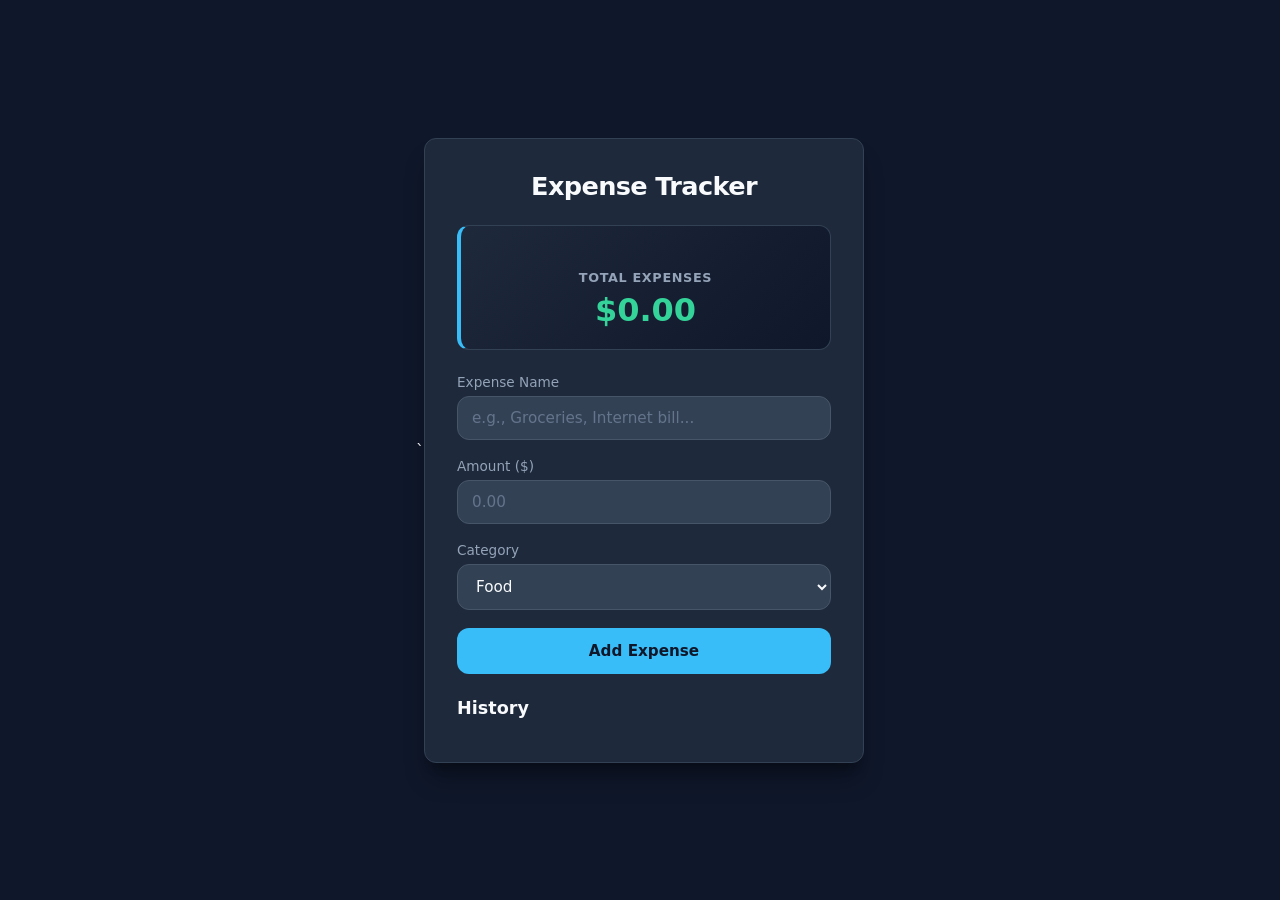
<file: index.html>
`<!DOCTYPE html>
<html lang="en">
<head>
    <meta charset="UTF-8">
    <meta name="viewport" content="width=device-width, initial-scale=1.0">
    <title>Smart Expense Tracker</title>
    <link rel="stylesheet" href="style.css">
</head>
<body>
    <div class="container">
        <h1> Expense Tracker</h1>
        
        <div class="balance-container">
            <h3>Total Expenses</h3>
            <h2 id="total-amount">$0.00</h2>
        </div>

        <form id="expense-form">
            <div class="form-control">
                <label for="text">Expense Name</label>
              <input type="text" id="expense-name" placeholder="e.g., Groceries, Internet bill..." required />
            </div>
            <div class="form-control">
                <label for="amount">Amount ($)</label>
                <input type="number" id="expense-amount" placeholder="0.00" step="0.01" required />
            </div>
            <div class="form-control">
                <label for="category">Category</label>
                <select id="expense-category">
                    <option value="Food">Food </option>
                    <option value="Entertainment">Entertainment </option>
                    <option value="Utilities">Utilities </option>
                    <option value="Other">Other </option>
                </select>
            </div>
            <button type="submit" class="btn">Add Expense</button>
        </form>

        <h3>History</h3>
        <ul id="expense-list" class="list">
        </ul>
    </div>

    <script src="app.js"></script>
</body>
</html>
</file>
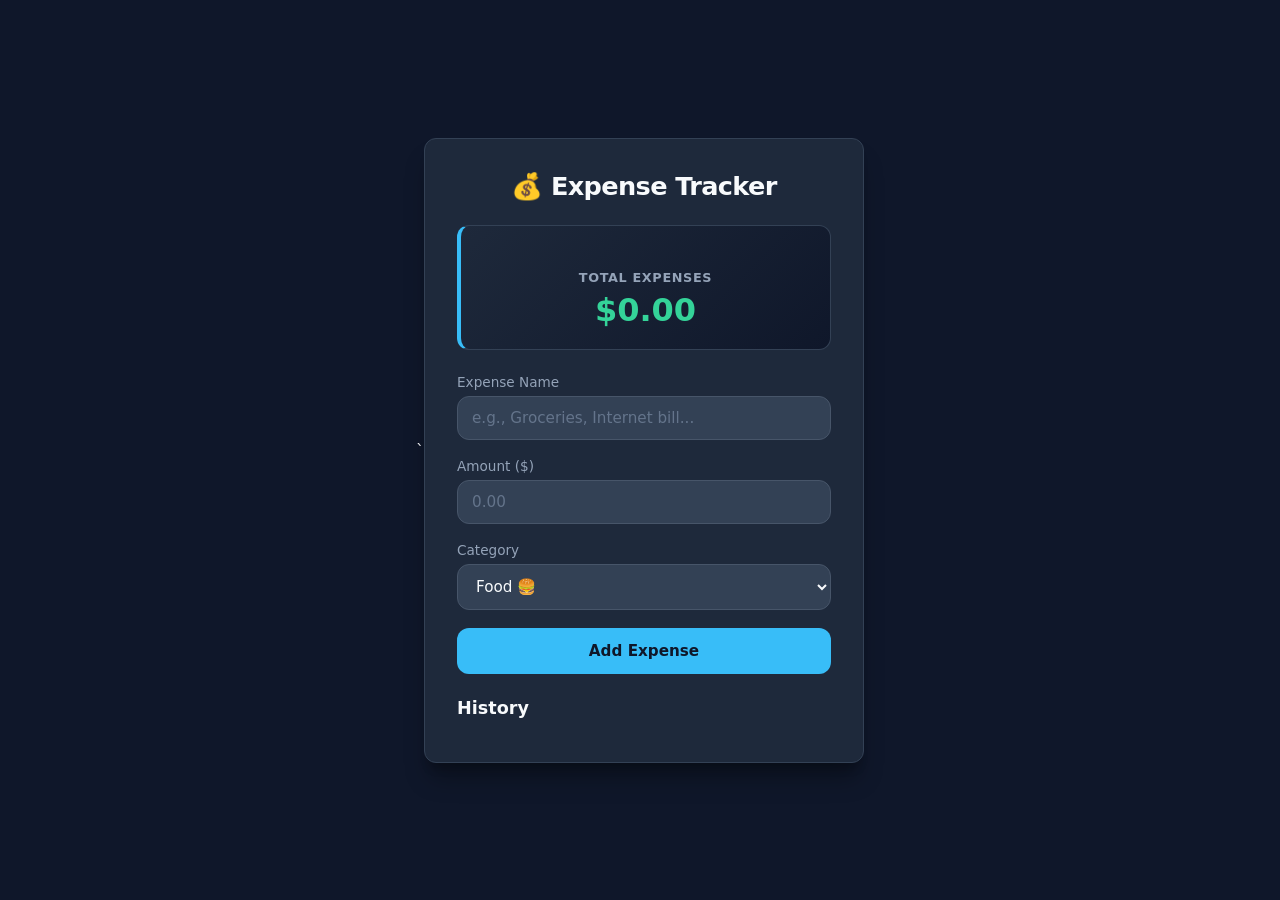
<file: index - Copy.html>
`<!DOCTYPE html>
<html lang="en">
<head>
    <meta charset="UTF-8">
    <meta name="viewport" content="width=device-width, initial-scale=1.0">
    <title>Smart Expense Tracker</title>
    <link rel="stylesheet" href="style.css">
</head>
<body>
    <div class="container">
        <h1>💰 Expense Tracker</h1>
        
        <!-- Total Balance Display -->
        <div class="balance-container">
            <h3>Total Expenses</h3>
            <h2 id="total-amount">$0.00</h2>
        </div>

        <!-- Add Expense Form -->
        <form id="expense-form">
            <div class="form-control">
                <label for="text">Expense Name</label>
              <input type="text" id="expense-name" placeholder="e.g., Groceries, Internet bill..." required />
            </div>
            <div class="form-control">
                <label for="amount">Amount ($)</label>
                <input type="number" id="expense-amount" placeholder="0.00" step="0.01" required />
            </div>
            <div class="form-control">
                <label for="category">Category</label>
                <select id="expense-category">
                    <option value="Food">Food 🍔</option>
                    <option value="Entertainment">Entertainment 🎬</option>
                    <option value="Utilities">Utilities ⚡</option>
                    <option value="Other">Other 📦</option>
                </select>
            </div>
            <button type="submit" class="btn">Add Expense</button>
        </form>

        <!-- History/List Section -->
        <h3>History</h3>
        <ul id="expense-list" class="list">
            <!-- Dynamic expense items will be injected here by JavaScript -->
        </ul>
    </div>

    <script src="app.js"></script>
</body>
</html>
</file>
<file: style.css>
/* --- Core Theme Configurations --- */
:root {
    --bg-main: #0f172a;       /* Deep slate background */
    --bg-card: #1e293b;       /* Card background */
    --bg-input: #334155;      /* Input fields background */
    --accent-blue: #38bdf8;   /* Cyber blue highlight */
    --accent-green: #34d399;  /* Emerald for balances/gains */
    --text-main: #f8fafc;     /* Clean off-white */
    --text-muted: #94a3b8;    /* Soft gray for labels */
    --danger: #f87171;        /* Soft red for delete buttons */
    --radius: 12px;           /* Modern rounded look */
    --transition: all 0.3s cubic-bezier(0.4, 0, 0.2, 1);
}

/* --- Global Resets --- */
* {
    box-sizing: border-box;
    margin: 0;
    padding: 0;
    font-family: 'Inter', system-ui, -apple-system, sans-serif;
}

body {
    background-color: var(--bg-main);
    color: var(--text-main);
    display: flex;
    justify-content: center;
    align-items: center;
    min-height: 100vh;
    padding: 20px;
}

/* --- Main Layout Wrapper --- */
.container {
    background: var(--bg-card);
    padding: 32px;
    border-radius: var(--radius);
    box-shadow: 0 20px 25px -5px rgba(0, 0, 0, 0.3), 
                0 10px 10px -5px rgba(0, 0, 0, 0.2);
    width: 100%;
    max-width: 440px;
    border: 1px solid #334155;
    animation: fadeIn 0.5s ease-out;
}

h1 {
    text-align: center;
    margin-bottom: 24px;
    font-size: 1.6rem;
    font-weight: 700;
    letter-spacing: -0.025em;
}

/* --- Dynamic Metrics Panel --- */
.balance-container {
    background: linear-gradient(135deg, #1e293b, #0f172a);
    border: 1px solid #334155;
    border-left: 4px solid var(--accent-blue);
    padding: 20px;
    margin-bottom: 24px;
    border-radius: var(--radius);
    text-align: center;
}

.balance-container h3 {
    font-size: 0.8rem;
    text-transform: uppercase;
    letter-spacing: 0.05em;
    color: var(--text-muted);
    margin-bottom: 6px;
}

#total-amount {
    color: var(--accent-green);
    font-size: 2rem;
    font-weight: 800;
}

/* --- Form Fields Architecture --- */
.form-control {
    margin-bottom: 18px;
}

.form-control label {
    display: block;
    margin-bottom: 6px;
    font-weight: 500;
    font-size: 0.85rem;
    color: var(--text-muted);
}

.form-control input, 
.form-control select {
    width: 100%;
    padding: 12px 14px;
    background-color: var(--bg-input);
    border: 1px solid #475569;
    border-radius: var(--radius);
    font-size: 0.95rem;
    color: var(--text-main);
    outline: none;
    transition: var(--transition);
}

.form-control input::placeholder {
    color: #64748b;
}

/* Input Focus Glow Animations */
.form-control input:focus, 
.form-control select:focus {
    border-color: var(--accent-blue);
    box-shadow: 0 0 0 3px rgba(56, 189, 248, 0.15);
}

/* Remove default arrows on number inputs */
input::-webkit-outer-spin-button,
input::-webkit-inner-spin-button {
    -webkit-appearance: none;
    margin: 0;
}

/* --- Submission Interactive Elements --- */
.btn {
    width: 100%;
    padding: 14px;
    background-color: var(--accent-blue);
    color: #0f172a;
    border: none;
    border-radius: var(--radius);
    font-size: 0.95rem;
    font-weight: 600;
    cursor: pointer;
    transition: var(--transition);
}

.btn:hover {
    background-color: #7dd3fc;
    transform: translateY(-1px);
    box-shadow: 0 4px 12px rgba(56, 189, 248, 0.2);
}

.btn:active {
    transform: translateY(0);
}

/* --- Dynamic Ledger / List Stream --- */
h3 {
    margin: 24px 0 12px;
    font-size: 1.1rem;
    font-weight: 600;
    color: var(--text-main);
}

.list {
    list-style-type: none;
    max-height: 220px;
    overflow-y: auto;
    padding-right: 4px;
}

/* Custom Scrollbar for the list container */
.list::-webkit-scrollbar {
    width: 5px;
}
.list::-webkit-scrollbar-thumb {
    background: var(--bg-input);
    border-radius: 10px;
}

.expense-item {
    background: #1e293b;
    border: 1px solid #334155;
    display: flex;
    justify-content: space-between;
    align-items: center;
    padding: 12px 16px;
    margin-bottom: 10px;
    border-radius: var(--radius);
    animation: slideIn 0.3s ease-out;
    transition: var(--transition);
}

.expense-item:hover {
    border-color: #475569;
    transform: translateX(2px);
}

.expense-item span small {
    display: inline-block;
    background: #334155;
    color: var(--accent-blue);
    padding: 2px 8px;
    border-radius: 20px;
    margin-left: 6px;
    font-size: 0.75rem;
}

/* --- Destructive UI Action Assets --- */
.delete-btn {
    background: transparent;
    color: var(--text-muted);
    border: none;
    padding: 6px 10px;
    border-radius: 6px;
    cursor: pointer;
    font-weight: 500;
    transition: var(--transition);
}

.delete-btn:hover {
    background: rgba(248, 113, 113, 0.15);
    color: var(--danger);
}

/* --- Animation Frames --- */
@keyframes fadeIn {
    from { opacity: 0; transform: translateY(10px); }
    to { opacity: 1; transform: translateY(0); }
}

@keyframes slideIn {
    from { opacity: 0; transform: translateX(-10px); }
    to { opacity: 1; transform: translateX(0); }
}
</file>
